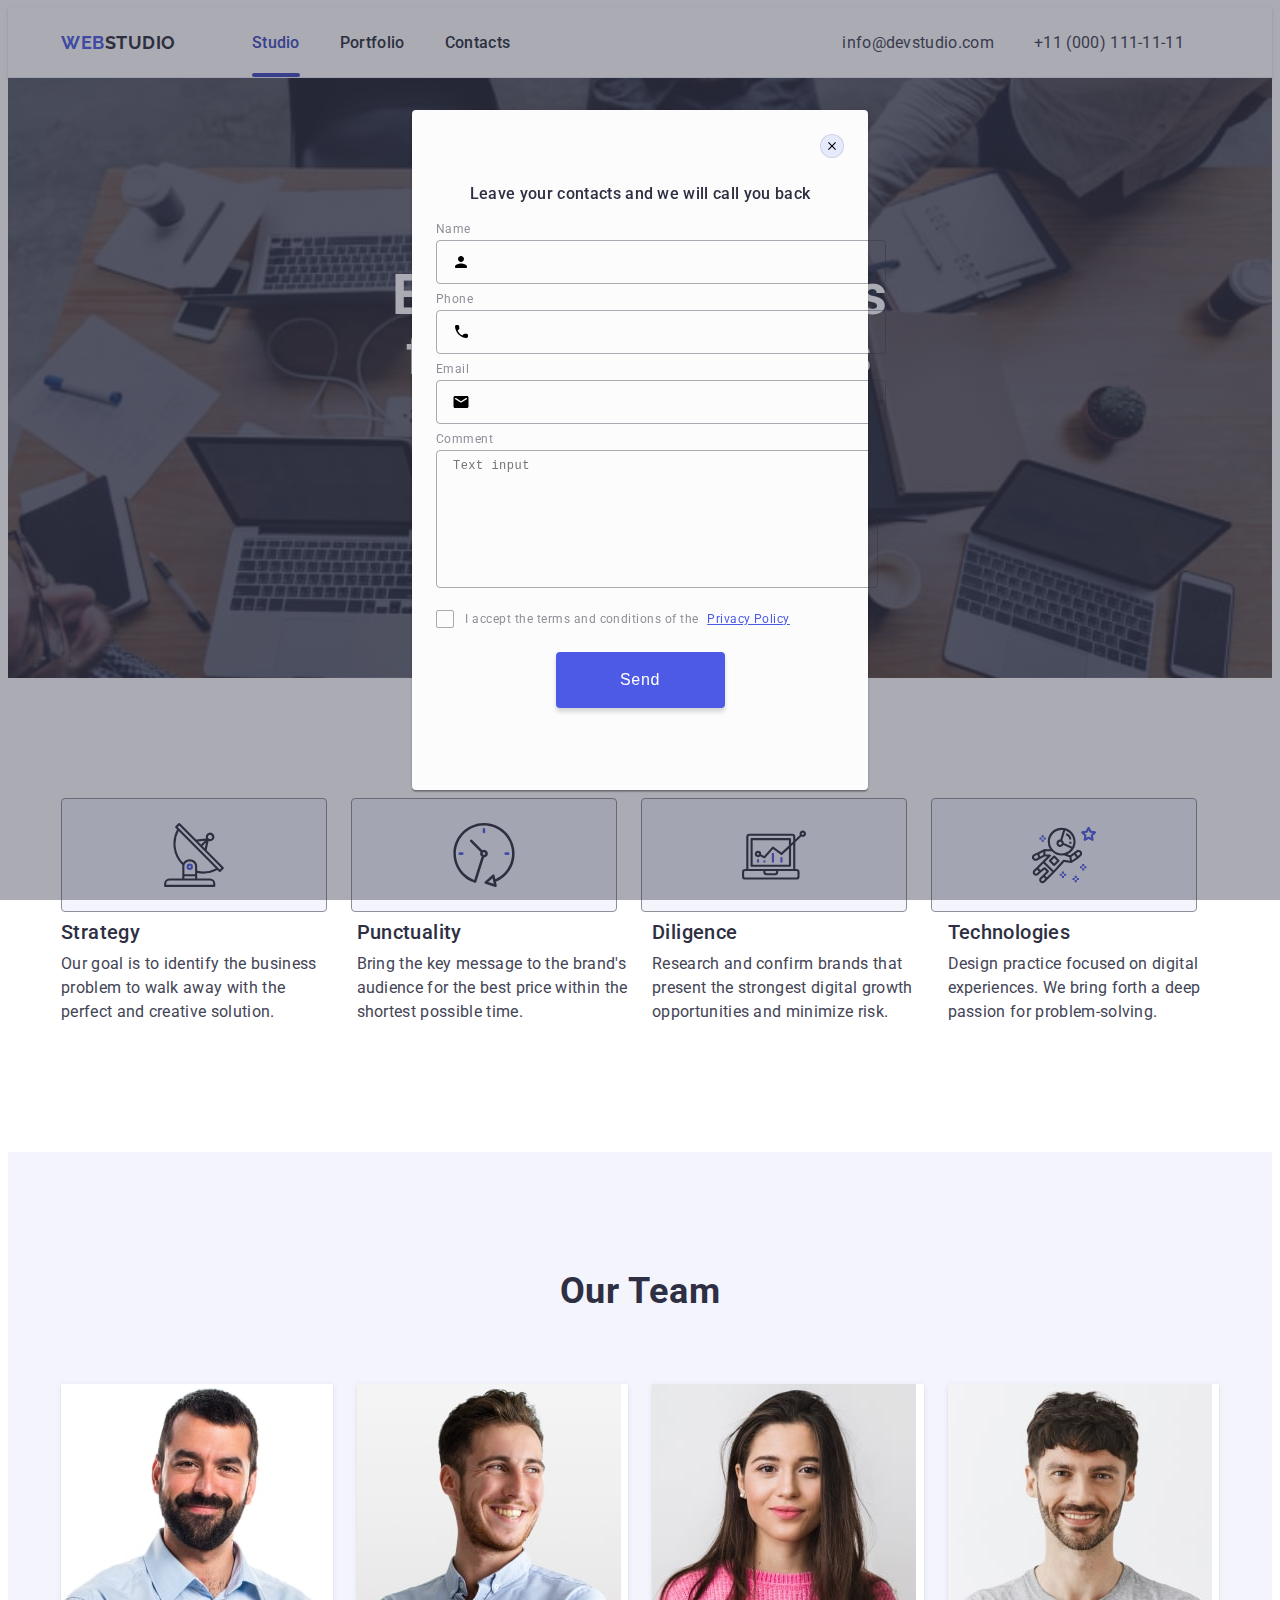
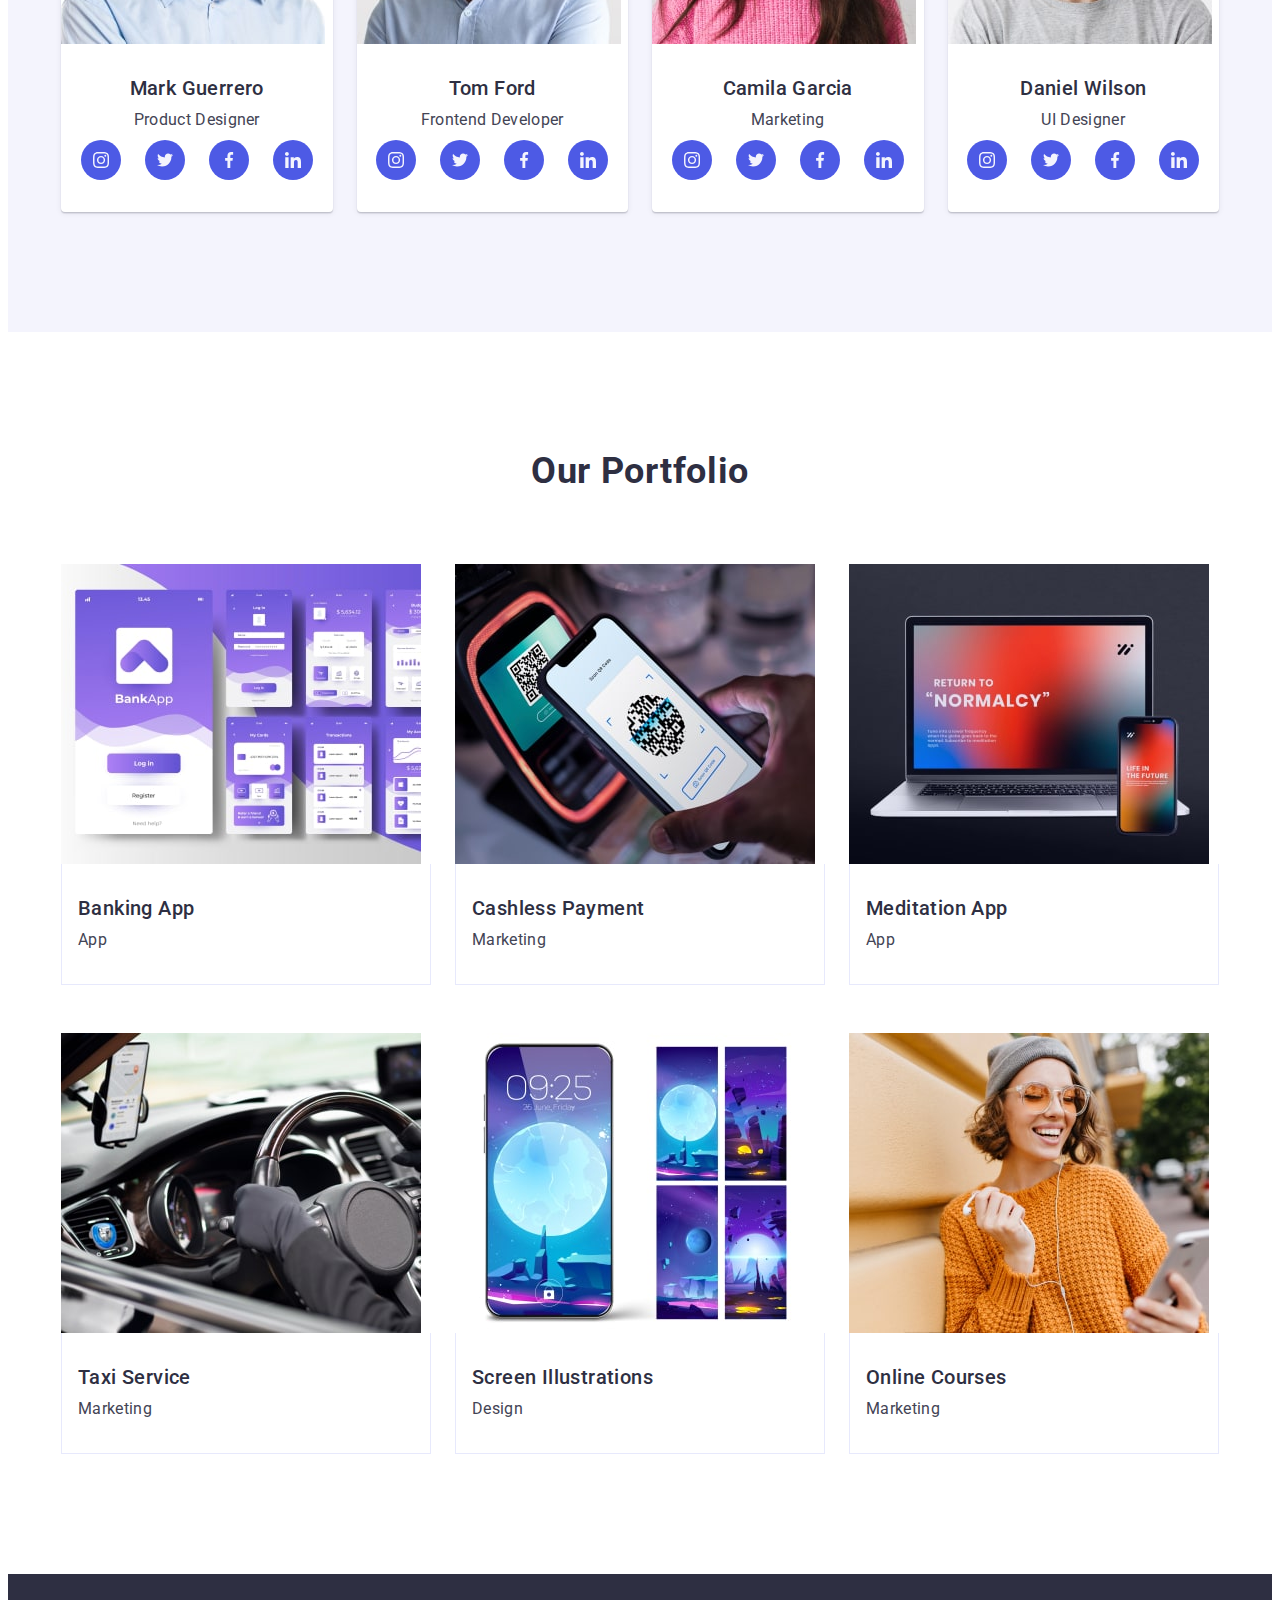
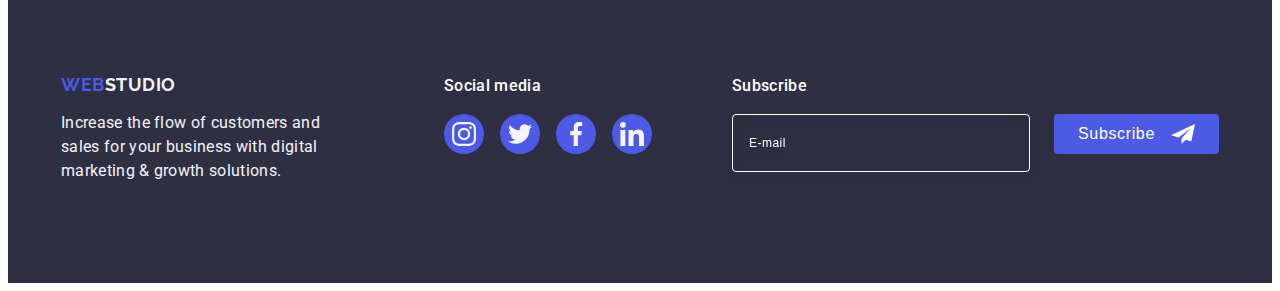
<file: index.html>
<!DOCTYPE html>
<html lang="en">

<head>
  <meta charset="UTF-8" />
  <meta name="viewport" content="width=device-width, initial-scale=1.0" />
  <title>WebStudio</title>
  <link rel="preconnect" href="https://fonts.googleapis.com" />
  <link rel="preconnect" href="https://fonts.gstatic.com" crossorigin />
  <link
    href="https://fonts.googleapis.com/css2?family=Raleway:wght@700&family=Roboto:ital,wght@0,400;0,500;1,700&display=swap"
    rel="stylesheet" />
  <link rel="stylesheet" href="https://cdnjs.cloudflare.com/ajax/libs/modern-normalize/2.0.0/modern-normalize.min.css"
    integrity="sha512-4xo8blKMVCiXpTaLzQSLSw3KFOVPWhm/TRtuPVc4WG6kUgjH6J03IBuG7JZPkcWMxJ5huwaBpOpnwYElP/m6wg=="
    crossorigin="anonymous" referrerpolicy="no-referrer" />
  <link rel="stylesheet" href="./css/styles.css" />
</head>

<body>

  <header class="header">

    <div class="container header-container">
      <nav class="header-nav">
        <a href="./index.html" class="header-logo">Web<span class="header-logo-color">Studio</span></a>
        <ul class="header-menu-list">
          <li class="header-menu-item">
            <a class="header-menu-link current" href="./index.html">Studio</a>
          </li>
          <li class="header-menu-item">
            <a class="header-menu-link" href="">Portfolio</a>
          </li>
          <li class="header-menu-item">
            <a class="header-menu-link" href="">Contacts</a>
          </li>
        </ul>
      </nav>
      <address class="header-address">
        <ul class="header-address-list">
          <li class="header-address-item">
            <a class="header-address-link" href="mailto:info@devstudio.com">info@devstudio.com</a>
          </li>
          <li class="header-address-item">
            <a class="header-address-link" href="tel:+110001111111">+11 (000) 111-11-11</a>
          </li>
        </ul>
      </address>
    </div>

  </header>

  <main>

    <section class="hero">
      <div class="container container-hero">
        <h1 class="hero-title">Effective Solutions for Your Business</h1>
        <button type="button" class="hero-btn">Order Service</button>
      </div>
    </section>

    <section class="value">
      <div class="container">
        <h2 class="visually-hidden">value</h2>
        <ul class="value-list-icon">
          <li class="value-item-icon">
            <div class="value-icon">
              <svg width="64" height="64">
                <use href="./images/icons.svg#icon-antenna"></use>
              </svg>
            </div>
          </li>
          <li class="value-item-icon">
            <div class="value-icon">
              <svg width="64" height="64">
                <use href="./images/icons.svg#icon-clock"></use>
              </svg>
            </div>
          </li>
          <li class="value-item-icon">
            <div class="value-icon">
              <svg width="64" height="64">
                <use href="./images/icons.svg#icon-diagram"></use>
              </svg>
            </div>
          </li>
          <li class="value-item-icon">
            <div class="value-icon">
              <svg width="64" height="64">
                <use href="./images/icons.svg#icon-astronaut"></use>
              </svg>
            </div>
          </li>
        </ul>
        <ul class="value-list">
          <li class="value-item">
            <h3 class="value-subtitle">Strategy</h3>
            <p class="value-item-text">
              Our goal is to identify the business problem to walk away with
              the perfect and creative solution.
            </p>
          </li>
          <li class="value-item">
            <h3 class="value-subtitle">Punctuality</h3>
            <p class="value-item-text">
              Bring the key message to the brand's audience for the best price
              within the shortest possible time.
            </p>
          </li>
          <li class="value-item">
            <h3 class="value-subtitle">Diligence</h3>
            <p class="value-item-text">
              Research and confirm brands that present the strongest digital
              growth opportunities and minimize risk.
            </p>
          </li>
          <li class="value-item">
            <h3 class="value-subtitle">Technologies</h3>
            <p class="value-item-text">
              Design practice focused on digital experiences. We bring forth a
              deep passion for problem-solving.
            </p>
          </li>
        </ul>
      </div>
    </section>

    <section class="team">
      <div class="container">
        <h2 class="team-title">Our Team</h2>
        <ul class="team-list">
          <li class="team-item">
            <img src="./images/Mark-min.jpg" alt="Mark" width="264" />
            <div class="team-id">

              <h3 class="team-subtitle">Mark Guerrero</h3>
              <p class="team-job">Product Designer</p>

              <ul class="team-list-soc">
                <li class="team-item-soc">
                  <a href="" target="_blank" rel="noopener noreferrer" class="team-link-soc">
                    <svg class="team-soc-icon" width="16" height="16">
                      <use href="./images/icons.svg#icon-instagram"></use>
                    </svg>
                  </a>
                </li>
                <li class="team-item-soc">
                  <a href="" target="_blank" rel="noopener noreferrer" class="team-link-soc">
                    <svg class="team-soc-icon" width="16" height="16">
                      <use href="./images/icons.svg#icon-twitter"></use>
                    </svg>
                  </a>
                </li>

                <li class="team-item-soc">
                  <a href="" target="_blank" rel="noopener noreferrer" class="team-link-soc">
                    <svg class="team-soc-icon" width="16" height="16">
                      <use href="./images/icons.svg#icon-facebook"></use>
                    </svg>
                  </a>
                </li>
                <li class="team-item-soc">
                  <a href="" target="_blank" rel="noopener noreferrer" class="team-link-soc">
                    <svg class="team-soc-icon" width="16" height="16">
                      <use href="./images/icons.svg#icon-linkedin"></use>
                    </svg>
                  </a>
                </li>
              </ul>

            </div>
          </li>

          <li class="team-item">
            <img src="./images/Tom-min.jpg" alt="Tom" width="264" />
            <div class="team-id">

              <h3 class="team-subtitle">Tom Ford</h3>
              <p class="team-job">Frontend Developer</p>

              <ul class="team-list-soc">
                <li class="team-item-soc">
                  <a href="" target="_blank" rel="noopener noreferrer" class="team-link-soc">
                    <svg class="team-soc-icon" width="16" height="16">
                      <use href="./images/icons.svg#icon-instagram"></use>
                    </svg>
                  </a>
                </li>
                <li class="team-item-soc">
                  <a href="" target="_blank" rel="noopener noreferrer" class="team-link-soc">
                    <svg class="team-soc-icon" width="16" height="16">
                      <use href="./images/icons.svg#icon-twitter"></use>
                    </svg>
                  </a>
                </li>

                <li class="team-item-soc">
                  <a href="" target="_blank" rel="noopener noreferrer" class="team-link-soc">
                    <svg class="team-soc-icon" width="16" height="16">
                      <use href="./images/icons.svg#icon-facebook"></use>
                    </svg>
                  </a>
                </li>
                <li class="team-item-soc">
                  <a href="" target="_blank" rel="noopener noreferrer" class="team-link-soc">
                    <svg class="team-soc-icon" width="16" height="16">
                      <use href="./images/icons.svg#icon-linkedin"></use>
                    </svg>
                  </a>
                </li>
              </ul>

            </div>
          </li>

          <li class="team-item">
            <img src="./images/Camila-min.jpg" alt="Camila" width="264" />
            <div class="team-id">

              <h3 class="team-subtitle">Camila Garcia</h3>
              <p class="team-job">Marketing</p>

              <ul class="team-list-soc">
                <li class="team-item-soc">
                  <a href="" target="_blank" rel="noopener noreferrer" class="team-link-soc">
                    <svg class="team-soc-icon" width="16" height="16">
                      <use href="./images/icons.svg#icon-instagram"></use>
                    </svg>
                  </a>
                </li>
                <li class="team-item-soc">
                  <a href="" target="_blank" rel="noopener noreferrer" class="team-link-soc">
                    <svg class="team-soc-icon" width="16" height="16">
                      <use href="./images/icons.svg#icon-twitter"></use>
                    </svg>
                  </a>
                </li>

                <li class="team-item-soc">
                  <a href="" target="_blank" rel="noopener noreferrer" class="team-link-soc">
                    <svg class="team-soc-icon" width="16" height="16">
                      <use href="./images/icons.svg#icon-facebook"></use>
                    </svg>
                  </a>
                </li>
                <li class="team-item-soc">
                  <a href="" target="_blank" rel="noopener noreferrer" class="team-link-soc">
                    <svg class="team-soc-icon" width="16" height="16">
                      <use href="./images/icons.svg#icon-linkedin"></use>
                    </svg>
                  </a>
                </li>
              </ul>

            </div>
          </li>

          <li class="team-item">
            <img src="./images/Daniel-min.jpg" alt="Daniel" width="264" />
            <div class="team-id">

              <h3 class="team-subtitle">Daniel Wilson</h3>
              <p class="team-job">UI Designer</p>

              <ul class="team-list-soc">
                <li class="team-item-soc">
                  <a href="" target="_blank" rel="noopener noreferrer" class="team-link-soc">
                    <svg class="team-soc-icon" width="16" height="16">
                      <use href="./images/icons.svg#icon-instagram"></use>
                    </svg>
                  </a>
                </li>
                <li class="team-item-soc">
                  <a href="" target="_blank" rel="noopener noreferrer" class="team-link-soc">
                    <svg class="team-soc-icon" width="16" height="16">
                      <use href="./images/icons.svg#icon-twitter"></use>
                    </svg>
                  </a>
                </li>

                <li class="team-item-soc">
                  <a href="" target="_blank" rel="noopener noreferrer" class="team-link-soc">
                    <svg class="team-soc-icon" width="16" height="16">
                      <use href="./images/icons.svg#icon-facebook"></use>
                    </svg>
                  </a>
                </li>
                <li class="team-item-soc">
                  <a href="" target="_blank" rel="noopener noreferrer" class="team-link-soc">
                    <svg class="team-soc-icon" width="16" height="16">
                      <use href="./images/icons.svg#icon-linkedin"></use>
                    </svg>
                  </a>
                </li>
              </ul>

            </div>
          </li>

        </ul>
      </div>
    </section>

    <section class="portfolio">
      <div class="container">

        <h2 class="portfolio-title">Our Portfolio</h2>

        <ul class="portfolio-list">

          <li class="portfolio-item">
            <div class="portfolio-cover-wrap">
              <img src="./images/banking-min.jpg" alt="Banking" width="360" />
              <p class="portfolio-cover-text">14 Stylish and User-Friendly App Design Concepts · Task Manager App ·
                Calorie Tracker App · Exotic
                Fruit Ecommerce App ·
                Cloud Storage App</p>
            </div>

            <div class="portfolio-app">
              <h3 class="portfolio-subtitle">Banking App</h3>
              <p class="portfolio-text">App</p>
            </div>
          </li>

          <li class="portfolio-item">
            <div class="portfolio-cover-wrap">
              <img src="./images/cashless-min.jpg" alt="Cashless" width="360" />
              <p class="portfolio-cover-text">14 Stylish and User-Friendly App Design Concepts · Task Manager App ·
                Calorie Tracker App · Exotic
                Fruit Ecommerce App ·
                Cloud Storage App</p>
            </div>

            <div class="portfolio-app">
              <h3 class="portfolio-subtitle">Cashless Payment</h3>
              <p class="portfolio-text">Marketing</p>
            </div>
          </li>

          <li class="portfolio-item">
            <div class="portfolio-cover-wrap">
              <img src="./images/maditation-min.jpg" alt="Maditation" width="360" />
              <p class="portfolio-cover-text">14 Stylish and User-Friendly App Design Concepts · Task Manager App ·
                Calorie Tracker App · Exotic
                Fruit Ecommerce App ·
                Cloud Storage App</p>
            </div>

            <div class="portfolio-app">
              <h3 class="portfolio-subtitle">Meditation App</h3>
              <p class="portfolio-text">App</p>
            </div>
          </li>

          <li class="portfolio-item">
            <div class="portfolio-cover-wrap">
              <img src="./images/taxi-min.jpg" alt="Taxi" width="360" />
              <p class="portfolio-cover-text">14 Stylish and User-Friendly App Design Concepts · Task Manager App ·
                Calorie Tracker App · Exotic
                Fruit Ecommerce App ·
                Cloud Storage App</p>
            </div>

            <div class="portfolio-app">
              <h3 class="portfolio-subtitle">Taxi Service</h3>
              <p class="portfolio-text">Marketing</p>
            </div>
          </li>

          <li class="portfolio-item">
            <div class="portfolio-cover-wrap">
              <img src="./images/screen-min.jpg" alt="Screen" width="360" />
              <p class="portfolio-cover-text">14 Stylish and User-Friendly App Design Concepts · Task Manager App ·
                Calorie Tracker App · Exotic
                Fruit Ecommerce App ·
                Cloud Storage App</p>
            </div>

            <div class="portfolio-app">
              <h3 class="portfolio-subtitle">Screen Illustrations</h3>
              <p class="portfolio-text">Design</p>
            </div>
          </li>

          <li class="portfolio-item">
            <div class="portfolio-cover-wrap">
              <img src="./images/courses-min.jpg" alt="Courses" width="360" />
              <p class="portfolio-cover-text">14 Stylish and User-Friendly App Design Concepts · Task Manager App ·
                Calorie Tracker App · Exotic
                Fruit Ecommerce App ·
                Cloud Storage App</p>
            </div>

            <div class="portfolio-app">
              <h3 class="portfolio-subtitle">Online Courses</h3>
              <p class="portfolio-text">Marketing</p>
            </div>
          </li>
        </ul>

      </div>
    </section>

  </main>

  <footer class="footer">

    <div class="container footer-container">

      <div class="footer-cntnr-logo">
        <a href="./index.html" class="footer-logo">Web<span class="footer-logo-color">Studio</span></a>
        <p class="footer-text">
          Increase the flow of customers and sales for your business with
          digital marketing & growth solutions.
        </p>
      </div>

      <div class="footer-cont-soc">
        <p class="footer-text-soc">Social media</p>
        <ul class="footer-list-soc">
          <li class="footer-item-soc">
            <a href="" target="_blank" rel="noopener noreferrer" class="footer-link-soc">
              <svg class="footer-soc-icon" width="24" height="24">
                <use href="./images/icons.svg#icon-instagram"></use>
              </svg>
            </a>
          </li>
          <li class="footer-item-soc">
            <a href="" target="_blank" rel="noopener noreferrer" class="footer-link-soc">
              <svg class="footer-soc-icon" width="24" height="24">
                <use href="./images/icons.svg#icon-twitter"></use>
              </svg>
            </a>
          </li>

          <li class="footer-item-soc">
            <a href="" target="_blank" rel="noopener noreferrer" class="footer-link-soc">
              <svg class="footer-soc-icon" width="24" height="24">
                <use href="./images/icons.svg#icon-facebook"></use>
              </svg>
            </a>
          </li>
          <li class="footer-item-soc">
            <a href="" target="_blank" rel="noopener noreferrer" class="footer-link-soc">
              <svg class="footer-soc-icon" width="24" height="24">
                <use href="./images/icons.svg#icon-linkedin"></use>
              </svg>
            </a>
          </li>
        </ul>
      </div>

      <div class="footer-subscribe">
        <p class="footer-form-text">Subscribe</p>
        <form class="footer-form">
          <label class="footer-label">
            <input name="footer-email" type="email" class="footer-input" placeholder="E-mail" />
          </label>
          <button type="submit" class="footer-form-btn">Subscribe <svg class="subscribe-btn" width="24" height="24">
              <use href="./images/icons.svg#icon-subscribe"></use>
            </svg> </button>
        </form>
      </div>

    </div>

  </footer>

  <div class="backdrop is-open">
    <div class="modal">
      <button type="button" class="modal-btn">
        <svg class="modal-btn-icon" width="8" height="8">
          <use href="./images/icons.svg#icon-close"></use>
        </svg>
      </button>
      <p class="modal-title">Leave your contacts and we will call you back</p>

      <form class="modal-form">

        <div class="modal-field">
          <label for="user-name" class="modal-label">Name</label>
          <div class="modal-input-wrap">
            <input type="text" name="user-name" class="modal-input" id="user-name" />
            <svg class="modal-icon" width="18" height="24">
              <use href="./images/icons.svg#icon-person"></use>
            </svg>
          </div>
        </div>

        <div class="modal-field">
          <label for="user-phone" class="modal-label">Phone</label>
          <div class="modal-input-wrap">
            <input type="tel" name="user-phone" class="modal-input" id="user-phone" />
            <svg class="modal-icon" width="18" height="24">
              <use href="./images/icons.svg#icon-phone"></use>
            </svg>
          </div>
        </div>

        <div class="modal-field">
          <label for="user-email" class="modal-label">Email</label>
          <div class="modal-input-wrap">
            <input type="email" name="user-email" class="modal-input" id="user-email" />
            <svg class="modal-icon" width="18" height="24">
              <use href="./images/icons.svg#icon-email"></use>
            </svg>
          </div>
        </div>

        <div class="modal-field modal-comment">
          <label for="user-comment" class="modal-label">Comment</label>
          <textarea name="user-comment" id="user-comment" placeholder="Text input" class="modal-text"></textarea>
        </div>

        <div class="modal-field modal-privacy">
          <input type="checkbox" name="user-privacy" id="user-privacy" value="true" class="check-input visually-hidden">
          <label for="user-privacy" class="check-text"> <span class="check-spn"> <svg class="modal-check-icon"
                width="10" height="8">
                <use href="./images/icons.svg#icon-check"></use>
              </svg></span> I accept the terms and conditions of the <a href="" class="check-privacy">Privacy
              Policy</a></label>
        </div>

        <button type="submit" class="modal-button-text">Send</button>

      </form>

    </div>

  </div>

</body>

</html>
</file>
<file: css/styles.css>
body {
  font-family: "Roboto", sans-serif;
  color: #434455;
  background: #fff;
}

p,
h1,
h2,
h3,
h4,
h5,
h6 {
  margin-top: 0;
  margin-bottom: 0;
}

ul {
  margin-top: 0;
  margin-bottom: 0;
  padding-left: 0;
  list-style: none;
}

a {
  text-decoration: none;
  columns: currentColor;
}

img {
  display: block;
}

.container {
  width: 1158px;
  margin: 0 auto;
  padding: 0 15px;
  /* outline: 2px solid red; */
}

/* ===HEADER=== */

.header {
  border-bottom: 1px solid #e7e9fc;
  box-shadow: 0px 2px 1px rgba(46, 47, 66, 0.08), 0px 1px 1px rgba(46, 47, 66, 0.16), 0px 1px 6px rgba(46, 47, 66, 0.08);
}

.header-container {
  display: flex;
  align-items: center;
}

.header-nav {
  display: flex;
  align-items: center;
}

.header-logo {
  color: #4d5ae5;
  font-family: "Raleway", sans-serif;
  font-size: 18px;
  font-weight: 700;
  line-height: 1.17;
  letter-spacing: 0.03em;
  text-transform: uppercase;
  margin-right: 76px;
  padding-top: 24px;
  padding-bottom: 24px;
}

.header-logo-color {
  color: #2e2f42;
}

.header-menu-list {
  display: flex;
  align-items: center;
  gap: 40px;
}

.header-menu-item {}

.header-menu-link {
  color: #2e2f42;
  font-size: 16px;
  font-weight: 500;
  line-height: 1.5;
  letter-spacing: 0.02em;
  padding-top: 24px;
  padding-bottom: 24px;
  transition: color 250ms cubic-bezier(0.4, 0, 0.2, 1);
}

.current {
  position: relative;
  color: #404bbf;
}

.current::after {
  position: absolute;
  content: "";
  display: block;
  width: 48px;
  height: 4px;
  left: 0;
  bottom: -1px;
  border-radius: 2px;
  background-color: #404bbf;
}

.header-menu-link:hover,
.header-menu-link:focus {
  color: #404bbf;
}

.header-address {
  font-style: normal;
  margin-left: 332px;
}

.header-address-list {
  display: flex;
  align-items: center;
  gap: 40px;
}

.header-address-item {}

.header-address-link {
  color: #434455;
  font-size: 16px;
  font-weight: 400;
  line-height: 1.5;
  letter-spacing: 0.02em;
  transition: color 250ms cubic-bezier(0.4, 0, 0.2, 1);
}

.header-address-link:hover,
.header-address-link:focus {
  color: #404bbf;
  font-family: inherit;
  font-size: 16px;
  font-weight: 400;
  line-height: 1.5;
  letter-spacing: 0.02em;
}

/* ============ */

/* ===HERO===  */

.container-hero {}

.hero {
  background-color: #2e2f42;
  padding-top: 188px;
  padding-bottom: 188px;
  background-image: linear-gradient(rgba(46, 47, 66, 0.7),
      rgba(46, 47, 66, 0.7)),
    url(../images/Dark-bg-min.jpg);
  background-repeat: no-repeat;
  background-position: center;
  background-size: cover;
  max-width: 1440px;
  display: block;
  margin: 0 auto;
}

.hero-title {
  color: #fff;
  font-size: 56px;
  font-weight: 700;
  line-height: 1.07;
  letter-spacing: 0.02em;
  max-width: 496px;
  margin: 0 auto;
  margin-bottom: 48px;
  text-align: center;
}

.hero-btn {
  background: #4d5ae5;
  color: #fff;
  font-family: inherit;
  font-size: 16px;
  font-weight: 500;
  line-height: 1.5;
  letter-spacing: 0.04em;
  border: none;
  cursor: pointer;
  min-width: 169px;
  padding: 16px 32px;
  border-radius: 4px;
  display: block;
  margin: 0 auto;
  transition: background-color 250ms cubic-bezier(0.4, 0, 0.2, 1);
}

.hero-btn:hover,
.hero-btn:focus {
  background: #404bbf;
}

/* /* ============ */

.visually-hidden {
  position: absolute;
  width: 1px;
  height: 1px;
  margin: -1px;
  border: 0;
  padding: 0;
  white-space: nowrap;
  clip-path: inset(100%);
  clip: rect(0 0 0 0);
  overflow: hidden;
}

/* ===VALUE=== */

.value {
  padding-top: 120px;
  padding-bottom: 120px;
  margin-bottom: 8px;
}

.value-list-icon {
  display: flex;
  align-items: center;
  gap: 24px;
}

.value-item-icon {}

.value-icon {
  display: flex;
  align-items: center;
  justify-content: center;
  width: 264px;
  height: 112px;
  border-radius: 4px;
  border: 1px solid #8E8F99;
  background: #F4F4FD;
  /* padding: 24px 100px; */
  margin-bottom: 8px;
}

.value-list {
  display: flex;
  align-items: center;
  gap: 24px;
}

.value-item {
  width: calc((100% - 24px * 3) / 4);
}

.value-subtitle {
  color: #2e2f42;
  font-size: 20px;
  font-weight: 500;
  line-height: 1.2;
  letter-spacing: 0.02em;
  /* margin-top: 8px; */
  margin-bottom: 8px;
}

.value-item-text {
  color: #434455;
  font-size: 16px;
  font-weight: 400;
  line-height: 1.5;
  letter-spacing: 0.02em;
}

/* ============ */

/* ===TEAM=== */

.team {
  background: #f4f4fd;
  padding-top: 120px;
  padding-bottom: 120px;
  display: flex;
  flex-direction: column;
}

.team-title {
  color: #2e2f42;
  font-size: 36px;
  font-weight: 700;
  line-height: 1.11;
  letter-spacing: 0.02em;
  text-transform: capitalize;
  text-align: center;
  margin-bottom: 72px;
}

.team-list {
  display: flex;
  flex-wrap: wrap;
  gap: 24px;
}

.team-item {
  background: #fff;
  width: calc((100% - 24px * 3) / 4);
  border-radius: 0px 0px 4px 4px;
  box-shadow: 0px 2px 1px 0px rgba(46, 47, 66, 0.08), 0px 1px 1px 0px rgba(46, 47, 66, 0.16), 0px 1px 6px 0px rgba(46, 47, 66, 0.08);
}

.team-id {
  padding-top: 32px;
  padding-bottom: 32px;
}

.team-subtitle {
  color: #2e2f42;
  font-size: 20px;
  font-weight: 500;
  line-height: 1.2;
  letter-spacing: 0.02em;
  margin-bottom: 8px;
  text-align: center;
}

.team-job {
  color: #434455;
  font-size: 16px;
  font-weight: 400;
  line-height: 1.5;
  letter-spacing: 0.02em;
  text-align: center;
  margin-bottom: 8px;
}

.team-list-soc {
  display: flex;
  justify-content: center;
  gap: 24px;
}

.team-item-soc {
  width: 40px;
  height: 40px;
}

.team-link-soc {
  display: flex;
  align-items: center;
  justify-content: center;
  width: 100%;
  height: 100%;
  background-color: #4d5ae5;
  border-radius: 50%;
  transition: background-color 250ms cubic-bezier(0.4, 0, 0.2, 1);
}

.team-link-soc:hover,
.team-link-soc:focus {
  background-color: #404bbf;
}

.team-soc-icon {
  fill: #f4f4fd;
}

/* ============ */

/* ===PORTFOLIO=== */

.portfolio {
  padding-top: 120px;
  padding-bottom: 120px;
}

.portfolio-title {
  color: #2e2f42;
  font-size: 36px;
  font-weight: 700;
  line-height: 1.11;
  letter-spacing: 0.02em;
  text-align: center;
  text-transform: capitalize;
  margin-bottom: 72px;
}

.portfolio-list {
  display: flex;
  flex-wrap: wrap;
  gap: 48px 24px;
}

.portfolio-item {
  border-radius: 0px 0px 4px 4px;
  width: calc((100% - 24px * 2) / 3);
  transition: box-shadow 250ms cubic-bezier(0.4, 0, 0.2, 1);
}

.portfolio-item:hover {
  box-shadow: 0px 1px 6px rgba(46, 47, 66, 0.08),
    0px 1px 1px rgba(46, 47, 66, 0.16),
    0px 2px 1px rgba(46, 47, 66, 0.08);
}

.portfolio-item:hover .portfolio-cover-text {
  transform: translateY(0);
}

.portfolio-cover-text {
  position: absolute;
  color: #F4F4FD;
  font-size: 16px;
  font-weight: 400;
  line-height: 1.5;
  letter-spacing: 0.02em;
  top: 0;
  left: 0;
  display: flex;
  padding: 40px 32px;
  height: 100%;
  background: #4D5AE5;
  transform: translateY(100%);
  transition: transform 250ms cubic-bezier(0.4, 0, 0.2, 1);
}

.portfolio-cover-wrap {
  position: relative;
  overflow: hidden;
}

.portfolio-app {
  padding: 32px 16px;
  border: 1px solid #e7e9fc;
  border-top: none;
}

.portfolio-subtitle {
  color: #2e2f42;
  font-size: 20px;
  font-weight: 500;
  line-height: 1.2;
  letter-spacing: 0.02em;
  margin-bottom: 8px;
}

.portfolio-text {
  color: #434455;
  font-size: 16px;
  font-weight: 400;
  line-height: 1.5;
  letter-spacing: 0.02em;
}

/* ============ */

/* ===FOOTER=== */

.footer {
  background-color: #2e2f42;
  padding-top: 100px;
  padding-bottom: 100px;
  /* display: flex;
  align-items: baseline; */
}

.footer-container {
  display: flex;
  align-items: baseline;
}

.footer-cntnr-logo {
  margin-right: 120px;
}

.footer-logo {
  color: #4d5ae5;
  font-family: "Raleway", sans-serif;
  font-size: 18px;
  font-weight: 700;
  line-height: 1.17;
  letter-spacing: 0.03em;
  text-transform: uppercase;
  margin-bottom: 17px;
  display: inline-block;
  margin-bottom: 16px;
}

.footer-logo-color {
  color: #f4f4fd;
}

.footer-text {
  color: #f4f4fd;
  font-size: 16px;
  font-weight: 400;
  line-height: 1.5;
  letter-spacing: 0.02em;
  max-width: 264px;
}

.footer-text-soc,
.footer-form-text {
  color: #FFF;
  font-size: 16px;
  font-weight: 500;
  line-height: 1.5;
  letter-spacing: 0.02em;
  margin-bottom: 16px;
}

.footer-list-soc {
  display: flex;
  justify-content: center;
  gap: 16px;
}

.footer-item-soc {
  width: 40px;
  height: 40px;
}

.footer-link-soc {
  display: flex;
  align-items: center;
  justify-content: center;
  width: 100%;
  height: 100%;
  background-color: #4d5ae5;
  border-radius: 50%;
  transition: background-color 250ms cubic-bezier(0.4, 0, 0.2, 1);
}

.footer-link-soc:hover,
.footer-link-soc:focus {
  background-color: #31D0AA;
}

.footer-soc-icon {
  fill: #f4f4fd;
}

.footer-subscribe {
  display: flex;
  align-items: baseline;
  flex-direction: column;
  margin-left: 80px;
}

.footer-form {
  display: flex;
  gap: 24px;
}

.footer-label {}

.footer-input {
  color: #FFF;
  font-size: 12px;
  font-weight: 400;
  line-height: 1.5;
  letter-spacing: 0.04em;
  width: 264px;
  height: 40px;
  border-radius: 4px;
  border: 1px solid #FFF;

  filter: drop-shadow(0px 4px 4px rgba(0, 0, 0, 0.15));

  /* box-shadow: 0px 4px 4px 0px rgba(0, 0, 0, 0.15); */
  background-color: transparent;
  padding: 8px 16px;
}

.footer-input::placeholder {
  color: #FFF;
}

.footer-form-btn {
  color: #FFF;
  text-align: center;
  font-size: 16px;
  font-weight: 500;
  line-height: 1.5;
  letter-spacing: 0.04em;
  padding: 8px 24px;
  display: flex;
  justify-content: center;
  align-items: center;
  /* gap: 16px; */
  border-radius: 4px;
  background: #4D5AE5;
  cursor: pointer;
  border: none;
  min-width: 165px;
  height: 40px;
}

.footer-form-btn:hover,
.footer-form-btn:focus {
  background-color: #404bbf;
}

.subscribe-btn {
  display: flex;
  justify-content: center;
  align-items: center;
  fill: #FFFFFF;
  margin-left: 16px;
}

/* ============ */


/* ===MODAL=== */

.backdrop {
  position: fixed;
  width: 100%;
  height: 100%;
  background-color: rgba(46, 47, 66, 0.40);
  top: 0;
  left: 0;
  opacity: 0;
  visibility: hidden;
  pointer-events: none;
  transition: opacity 250ms cubic-bezier(0.4, 0, 0.2, 1), visibility 250ms cubic-bezier(0.4, 0, 0.2, 1);

  /* display: flex;
  align-items: center;
  justify-content: center; */
}

.modal {
  width: 408px;
  min-height: 584px;
  background-color: #FCFCFC;
  border-radius: 4px;
  position: absolute;
  top: 50%;
  left: 50%;
  transform: translate(-50%, -50%);
  padding: 72px 24px 24px;
  box-shadow: 0px 1px 1px rgba(0, 0, 0, 0.14), 0px 1px 3px rgba(0, 0, 0, 0.12), 0px 2px 1px rgba(0, 0, 0, 0.2);
  transition: transform 250ms cubic-bezier(0.4, 0, 0.2, 1);
}

.is-open {
  opacity: 1;
  visibility: visible;
  pointer-events: auto;
}

.modal-btn {
  width: 24px;
  height: 24px;
  border-radius: 50%;
  display: flex;
  align-items: center;
  justify-content: center;
  padding: 0;
  position: absolute;
  top: 24px;
  right: 24px;
  background-color: #e7e9fc;
  border: 1px solid rgba(0, 0, 0, 0.1);
  cursor: pointer;
  transition: background-color 250ms cubic-bezier(0.4, 0, 0.2, 1), border 250ms cubic-bezier(0.4, 0, 0.2, 1);
}

.modal-btn:hover,
.modal-btn:focus {
  background-color: #404BBF;
  border: none;
  fill: #ffffff;
}

.modal-btn-icon {
  transition: fill 250ms cubic-bezier(0.4, 0, 0.2, 1);
}

.modal-title {
  color: #2E2F42;
  text-align: center;
  font-size: 16px;
  font-weight: 500;
  line-height: 1.5;
  letter-spacing: 0.02em;
  margin-bottom: 16px;
}

.modal-field {
  margin-bottom: 8px;
}



.modal-input {
  width: 100%;
  height: 40px;
  border-radius: 4px;
  border: 1px solid rgba(46, 47, 66, 0.40);
  padding-left: 38px;
  outline: transparent;
  background-color: transparent;
  transition: border-color 250ms cubic-bezier(0.4, 0, 0.2, 1);
}

.modal-input:focus {
  border: 1px solid #4D5AE5;
}

.modal-input:focus+.modal-icon {
  fill: #4D5AE5;
}

.modal-label {
  display: block;
  color: #8E8F99;
  font-size: 12px;
  font-weight: 400;
  line-height: 1.17;
  letter-spacing: 0.04em;
  margin-bottom: 4px;
}

.modal-input-wrap {
  position: relative;
}

.modal-icon {
  position: absolute;
  left: 16px;
  top: 50%;
  transform: translateY(-50%);
  transition: fill 250ms cubic-bezier(0.4, 0, 0.2, 1);
}

.modal-comment {
  margin-bottom: 16px;
}

.modal-text {
  width: 100%;
  height: 120px;
  color: rgba(46, 47, 66, 0.40);
  font-size: 12px;
  font-weight: 400;
  line-height: 1.17;
  letter-spacing: 0.04em;

  border-radius: 4px;
  border: 1px solid rgba(46, 47, 66, 0.40);
  padding: 8px 16px;
  outline: transparent;
  transition: border-color 250ms cubic-bezier(0.4, 0, 0.2, 1);
  resize: none;
  background-color: transparent;
}

.modal-text:focus {
  border: 1px solid #4D5AE5;
}

.modal-privacy {
  margin-bottom: 24px;
}

.check-input {}

.check-text {
  color: #8E8F99;
  font-size: 12px;
  font-weight: 400;
  line-height: 1.17;
  letter-spacing: 0.04em;
  /* display: flex; */
  align-items: center;
}

.check-text a {
  color: #4D5AE5;
  font-size: 12px;
  font-weight: 400;
  line-height: 1.33;
  letter-spacing: 0.04em;
  text-decoration: underline;
  margin-left: 5px;
}

.check-spn {}

.check-text span {
  display: inline-flex;
  align-items: center;
  justify-content: center;
  width: 16px;
  height: 16px;
  border: 1px solid rgba(46, 47, 66, 0.4);
  border-radius: 2px;
  margin-right: 8px;
  fill: transparent;
  transition: background-color 250ms cubic-bezier(0.4, 0, 0.2, 1), border 250ms cubic-bezier(0.4, 0, 0.2, 1), fill 250ms cubic-bezier(0.4, 0, 0.2, 1);
}

.check-input:checked+.check-text span {
  background-color: #404BBF;
  fill: #F4F4FD;
  border: none;
}

.modal-button-text {
  color: #FFF;
  font-size: 16px;
  font-weight: 500;
  line-height: 1.5;
  letter-spacing: 0.04em;
  border: none;
  min-width: 169px;
  height: 56px;
  padding: 16px 32px;
  border-radius: 4px;
  background: #4D5AE5;
  box-shadow: 0px 4px 4px 0px rgba(0, 0, 0, 0.15);
  cursor: pointer;
  display: block;
  margin: 0 auto;
  transition: background-color 250ms cubic-bezier(0.4, 0, 0.2, 1);
}

.modal-button-text:hover,
.modal-button-text:focus {
  background: #404bbf;
}
</file>
